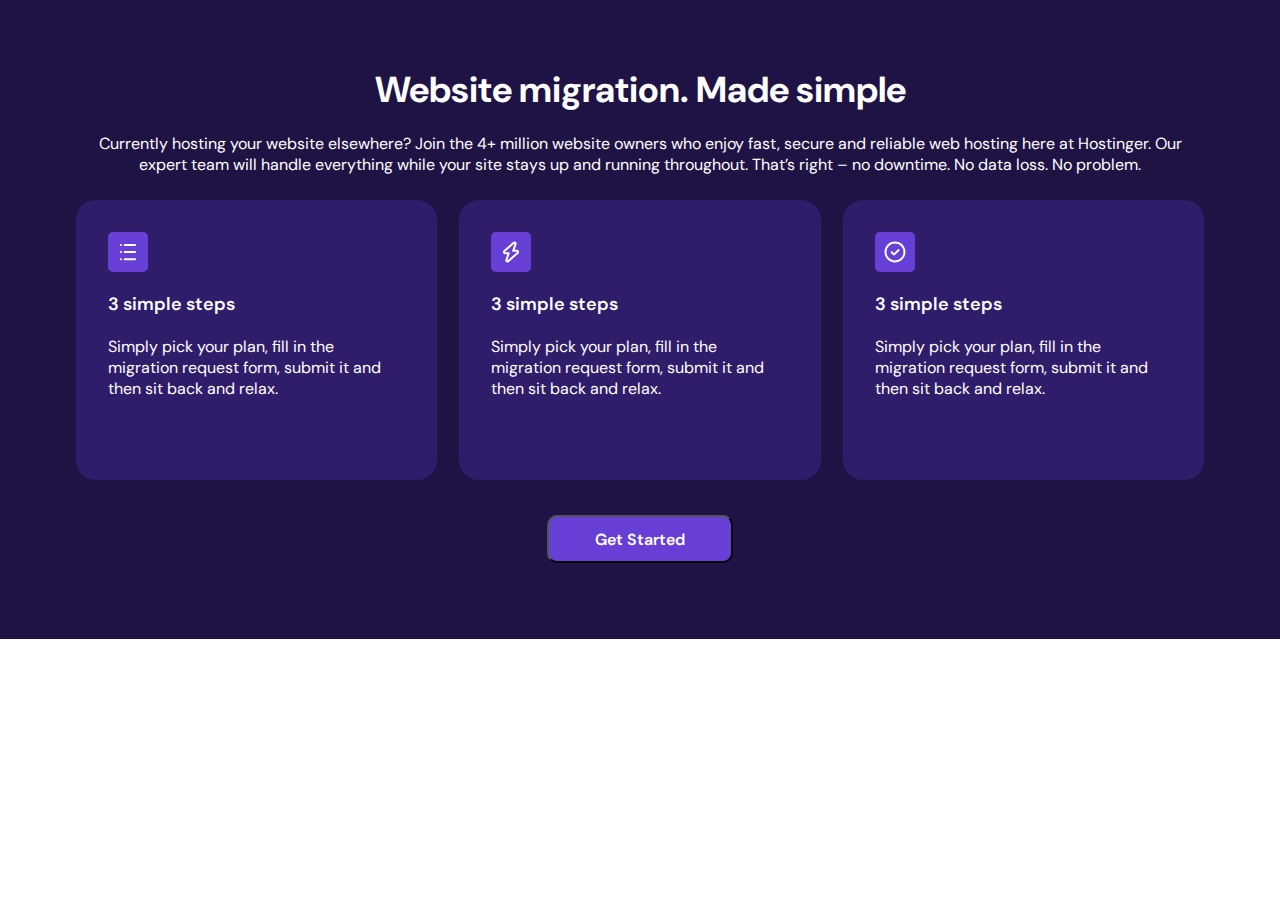
<file: index.html>
<!DOCTYPE html>
<html lang="en">
<head>
    <meta charset="UTF-8">
    <meta name="viewport" content="width=device-width, initial-scale=1.0">
    <link rel="stylesheet" href="./style.css">
    <title>Tarjetas responsive</title>
</head>
<body>
    <main>
        <section class="cards-section">
            <div class="cards-section-container">

                <div class="cards-section__description">
                    <h3>Website migration. Made simple</h3>
                    <p>
                        Currently hosting your website elsewhere? Join the 4+ million website owners who enjoy fast, 
                        secure and reliable web hosting here at Hostinger. Our expert team will handle everything while 
                        your site stays up and running throughout. That’s right – no downtime. No data loss. No problem.
                    </p>
                </div>

                <div class="card-section__cards">
                    <div class="card-section__card">
                    <div class="card-section__card__icon">
                        <svg xmlns="http://www.w3.org/2000/svg" fill="none" viewBox="0 0 24 24" class="h-svgo-icon" style="fill:var(--neutral--0);color:var(--neutral--0);" data-v-e7c144bd="" data-v-c8469f04=""><path fill="currentColor" d="M4.875 3.875a1 1 0 0 0 0 2h.015a1 1 0 1 0 0-2h-.015ZM8.625 3.875a1 1 0 1 0 0 2h10.5a1 1 0 1 0 0-2h-10.5ZM8.625 11a1 1 0 1 0 0 2h10.5a1 1 0 1 0 0-2h-10.5ZM7.625 19.125a1 1 0 0 1 1-1h10.5a1 1 0 1 1 0 2h-10.5a1 1 0 0 1-1-1ZM3.875 12a1 1 0 0 1 1-1h.015a1 1 0 1 1 0 2h-.015a1 1 0 0 1-1-1ZM4.875 18.125a1 1 0 1 0 0 2h.015a1 1 0 1 0 0-2h-.015Z"></path></svg>
                    </div>
                    <span class="card-section__card__title">
                        3 simple steps
                    </span>
                    <p>
                        Simply pick your plan, fill in the migration request form, submit it and then sit back and relax.
                    </p>
                    </div>
                    <div class="card-section__card">
                        <div class="card-section__card__icon">
                            <svg xmlns="http://www.w3.org/2000/svg" fill="none" viewBox="0 0 24 24" class="h-svgo-icon" style="fill:var(--neutral--0);color:var(--neutral--0);" data-v-e7c144bd="" data-v-c8469f04=""><path fill="currentColor" fill-rule="evenodd" d="M14.089 2.023c.763-.67 1.89-.73 2.717-.12a2.199 2.199 0 0 1 .727 2.602L15.57 9.814h2.303c.917 0 1.722.575 2.038 1.42.318.85.074 1.81-.598 2.409l-.002.001-9.396 8.33-.003.003c-.763.67-1.89.73-2.718.12a2.199 2.199 0 0 1-.73-2.593l1.865-5.314h-2.2a2.185 2.185 0 0 1-2.038-1.423 2.201 2.201 0 0 1 .598-2.41l.002-.002 9.399-8.332Zm1.32 1.502-9.39 8.325a.203.203 0 0 0-.056.216c.03.082.105.124.165.124h3.6c.694 0 1.18.686.95 1.341L8.33 20.222l-.012.03a.199.199 0 0 0 .062.235c.06.045.144.045.21-.012l9.391-8.325a.202.202 0 0 0 .055-.216.178.178 0 0 0-.164-.12h-3.729c-.702 0-1.188-.7-.945-1.357l2.475-6.687.009-.022a.2.2 0 0 0-.062-.235.165.165 0 0 0-.21.012Z" clip-rule="evenodd"></path></svg>
                        </div>
                        <span class="card-section__card__title">
                            3 simple steps
                        </span>
                        <p>
                            Simply pick your plan, fill in the migration request form, submit it and then sit back and relax.
                        </p>
                    </div>
                    <div class="card-section__card">
                        <div class="card-section__card__icon">
                            <svg xmlns="http://www.w3.org/2000/svg" fill="none" viewBox="0 0 24 24" class="h-svgo-icon" style="fill:var(--neutral--0);color:var(--neutral--0);" data-v-e7c144bd="" data-v-c8469f04=""><path fill="currentColor" d="M16.338 10.67a1 1 0 0 0-1.414-1.414l-3.903 3.903-1.668-1.668a1 1 0 0 0-1.414 1.414l2.143 2.143a1.327 1.327 0 0 0 1.878 0l4.378-4.378Z"></path><path fill="currentColor" fill-rule="evenodd" d="M12 1.5C6.201 1.5 1.5 6.201 1.5 12S6.201 22.5 12 22.5 22.5 17.799 22.5 12 17.799 1.5 12 1.5ZM3.5 12a8.5 8.5 0 1 1 17 0 8.5 8.5 0 0 1-17 0Z" clip-rule="evenodd"></path></svg>
                        </div>
                        <span class="card-section__card__title">
                            3 simple steps
                        </span>
                        <p>
                            Simply pick your plan, fill in the migration request form, submit it and then sit back and relax.
                        </p>
                    </div>
                </div>
                
                <div class="button-container">
                    <button class="get-started-button">
                        Get Started
                    </button>
                </div>
            </div>
        </section>
    </main>
</body>
</html>
</file>
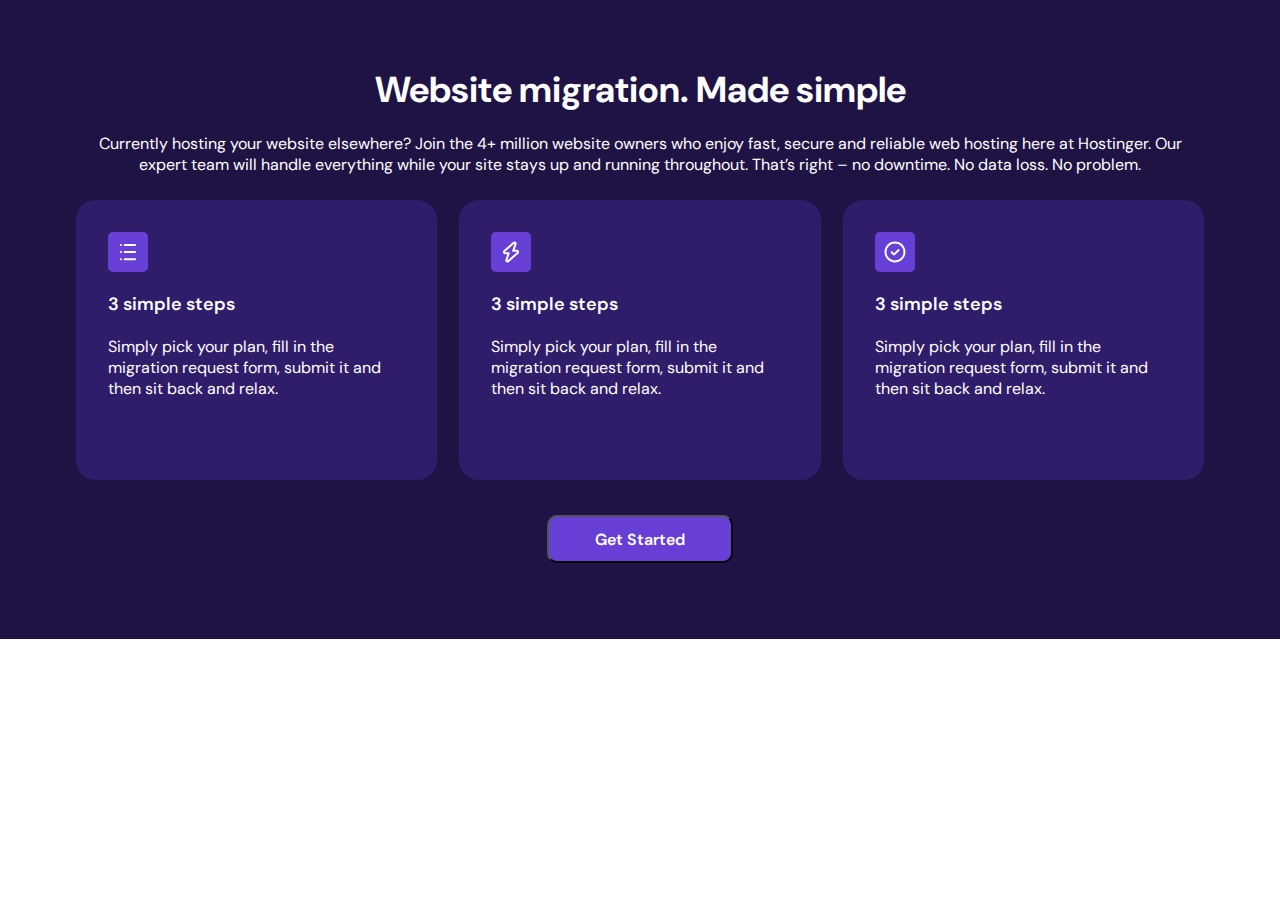
<file: tarjetas-responsive.html>
<!DOCTYPE html>
<html lang="en">
<head>
    <meta charset="UTF-8">
    <meta name="viewport" content="width=device-width, initial-scale=1.0">
    <link rel="stylesheet" href="./style.css">
    <title>Tarjetas responsive</title>
</head>
<body>
    <main>
        <section class="cards-section">
            <div class="cards-section-container">

                <div class="cards-section__description">
                    <h3>Website migration. Made simple</h3>
                    <p>
                        Currently hosting your website elsewhere? Join the 4+ million website owners who enjoy fast, 
                        secure and reliable web hosting here at Hostinger. Our expert team will handle everything while 
                        your site stays up and running throughout. That’s right – no downtime. No data loss. No problem.
                    </p>
                </div>

                <div class="card-section__cards">
                    <div class="card-section__card">
                    <div class="card-section__card__icon">
                        <svg xmlns="http://www.w3.org/2000/svg" fill="none" viewBox="0 0 24 24" class="h-svgo-icon" style="fill:var(--neutral--0);color:var(--neutral--0);" data-v-e7c144bd="" data-v-c8469f04=""><path fill="currentColor" d="M4.875 3.875a1 1 0 0 0 0 2h.015a1 1 0 1 0 0-2h-.015ZM8.625 3.875a1 1 0 1 0 0 2h10.5a1 1 0 1 0 0-2h-10.5ZM8.625 11a1 1 0 1 0 0 2h10.5a1 1 0 1 0 0-2h-10.5ZM7.625 19.125a1 1 0 0 1 1-1h10.5a1 1 0 1 1 0 2h-10.5a1 1 0 0 1-1-1ZM3.875 12a1 1 0 0 1 1-1h.015a1 1 0 1 1 0 2h-.015a1 1 0 0 1-1-1ZM4.875 18.125a1 1 0 1 0 0 2h.015a1 1 0 1 0 0-2h-.015Z"></path></svg>
                    </div>
                    <span class="card-section__card__title">
                        3 simple steps
                    </span>
                    <p>
                        Simply pick your plan, fill in the migration request form, submit it and then sit back and relax.
                    </p>
                    </div>
                    <div class="card-section__card">
                        <div class="card-section__card__icon">
                            <svg xmlns="http://www.w3.org/2000/svg" fill="none" viewBox="0 0 24 24" class="h-svgo-icon" style="fill:var(--neutral--0);color:var(--neutral--0);" data-v-e7c144bd="" data-v-c8469f04=""><path fill="currentColor" fill-rule="evenodd" d="M14.089 2.023c.763-.67 1.89-.73 2.717-.12a2.199 2.199 0 0 1 .727 2.602L15.57 9.814h2.303c.917 0 1.722.575 2.038 1.42.318.85.074 1.81-.598 2.409l-.002.001-9.396 8.33-.003.003c-.763.67-1.89.73-2.718.12a2.199 2.199 0 0 1-.73-2.593l1.865-5.314h-2.2a2.185 2.185 0 0 1-2.038-1.423 2.201 2.201 0 0 1 .598-2.41l.002-.002 9.399-8.332Zm1.32 1.502-9.39 8.325a.203.203 0 0 0-.056.216c.03.082.105.124.165.124h3.6c.694 0 1.18.686.95 1.341L8.33 20.222l-.012.03a.199.199 0 0 0 .062.235c.06.045.144.045.21-.012l9.391-8.325a.202.202 0 0 0 .055-.216.178.178 0 0 0-.164-.12h-3.729c-.702 0-1.188-.7-.945-1.357l2.475-6.687.009-.022a.2.2 0 0 0-.062-.235.165.165 0 0 0-.21.012Z" clip-rule="evenodd"></path></svg>
                        </div>
                        <span class="card-section__card__title">
                            3 simple steps
                        </span>
                        <p>
                            Simply pick your plan, fill in the migration request form, submit it and then sit back and relax.
                        </p>
                    </div>
                    <div class="card-section__card">
                        <div class="card-section__card__icon">
                            <svg xmlns="http://www.w3.org/2000/svg" fill="none" viewBox="0 0 24 24" class="h-svgo-icon" style="fill:var(--neutral--0);color:var(--neutral--0);" data-v-e7c144bd="" data-v-c8469f04=""><path fill="currentColor" d="M16.338 10.67a1 1 0 0 0-1.414-1.414l-3.903 3.903-1.668-1.668a1 1 0 0 0-1.414 1.414l2.143 2.143a1.327 1.327 0 0 0 1.878 0l4.378-4.378Z"></path><path fill="currentColor" fill-rule="evenodd" d="M12 1.5C6.201 1.5 1.5 6.201 1.5 12S6.201 22.5 12 22.5 22.5 17.799 22.5 12 17.799 1.5 12 1.5ZM3.5 12a8.5 8.5 0 1 1 17 0 8.5 8.5 0 0 1-17 0Z" clip-rule="evenodd"></path></svg>
                        </div>
                        <span class="card-section__card__title">
                            3 simple steps
                        </span>
                        <p>
                            Simply pick your plan, fill in the migration request form, submit it and then sit back and relax.
                        </p>
                    </div>
                </div>
                
                <div class="button-container">
                    <button class="get-started-button">
                        Get Started
                    </button>
                </div>
            </div>
        </section>
    </main>
</body>
</html>
</file>
<file: style.css>
@import url('https://fonts.googleapis.com/css2?family=DM+Sans:ital,opsz,wght@0,9..40,100..1000;1,9..40,100..1000&display=swap');
*{
    margin: 0;
    padding: 0;
    box-sizing: border-box;
    
    font-family: "DM Sans", sans-serif;
}

.cards-section{
    display: flex;
    justify-content: center;
    background-color: #1f1346;
}

.cards-section-container{
    background-color: #1f1346;
    color: white;
    display: flex;
    flex-direction: column;
    gap: 15px;
    justify-content: center;
    align-items: center;
    padding: 56px 16px;
}

.cards-section__description{
    display: flex;
    flex-direction: column;
    gap: 20px;
    text-align: center;
    padding: 10px;
}

.cards-section__description h3{
    font-size: 24px;
    font-weight: 700;
}

.card-section__cards{
    display: flex;
    flex-direction: column;
    gap: 15px;
}

.card-section__card{
    background-color: #2f1c6a;
    display: flex;
    flex-direction: column;
    border-radius: 20px;
    gap: 20px;
    padding: 32px;
}

.card-section__card__icon{
    height: 40px;
    width: 40px;
    background-color: #673ed6;
    display: flex;
    align-items: center;
    justify-content: center;
    border-radius: 5px;
}

.card-section__card__icon svg{
    height: 24px;
}

.card-section__card__title{
    font-size: 18px;
    font-weight: 600;
}

.button-container{
    padding: 20px;
}

.get-started-button{
    width: 186px;
    height: 48px;
    font-size: 16px;
    font-weight: 600;
    background-color:#673ed6;
    color: white;
    border-radius: 10px;
}

@media screen and (min-width: 540px){
    .cards-section-container{
        width: 540px;
    }
    .cards-section__description h3{
        font-size: 28px;
    }
}

@media screen and (min-width: 768px){
    .cards-section-container{
        width: 768px;
    }
    .cards-section__description h3{
        font-size: 28px;
    }
    .card-section__cards{
        gap: 22px;
    }
}

@media screen and (min-width: 1025px){
    .cards-section-container{
        width:auto;
        padding-left: 40px;
        padding-right: 40px;
    }
    .card-section__cards{
        flex-direction: row;
    }
    .cards-section__description h3{
        font-size: 36px;
    }
    .card-section__card{
        height: 280px;
    }
}

@media screen and (min-width: 1208px) {
    .cards-section-container{
        width:1208px;
    }
}
</file>
